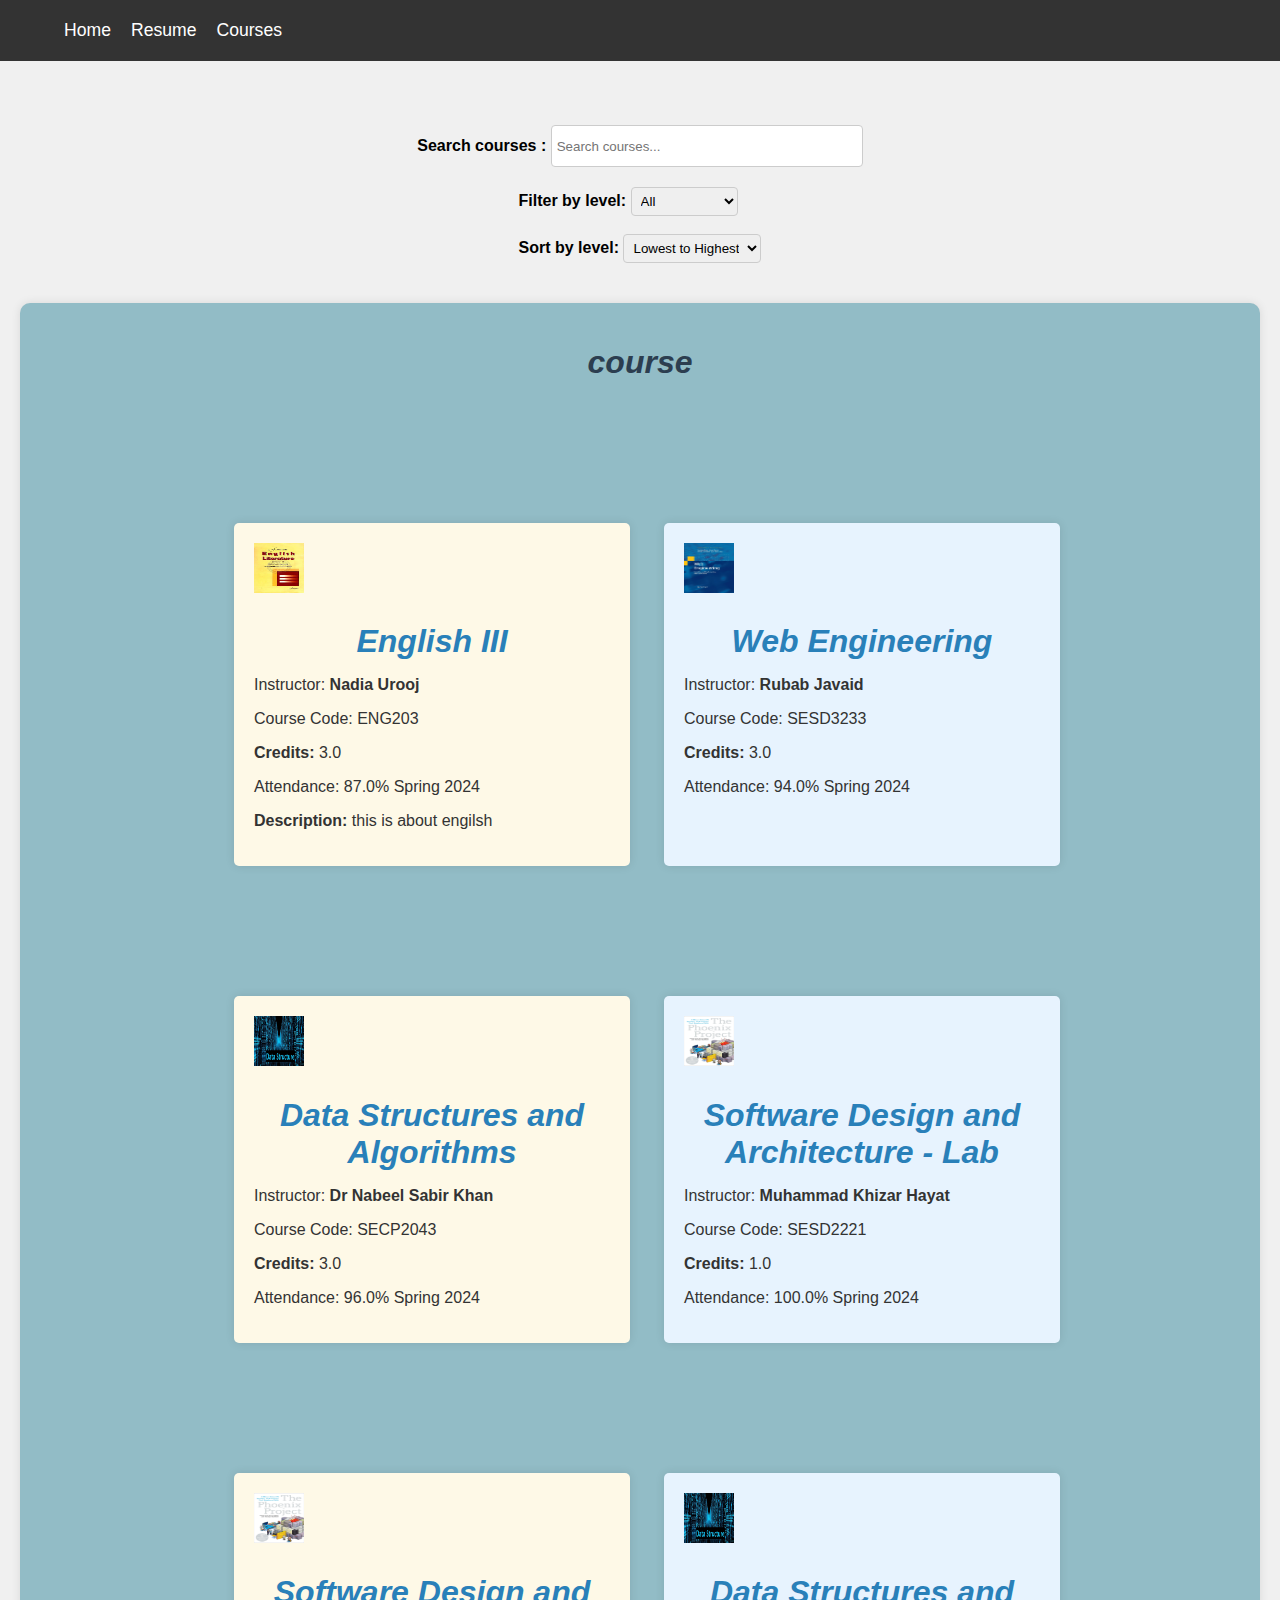
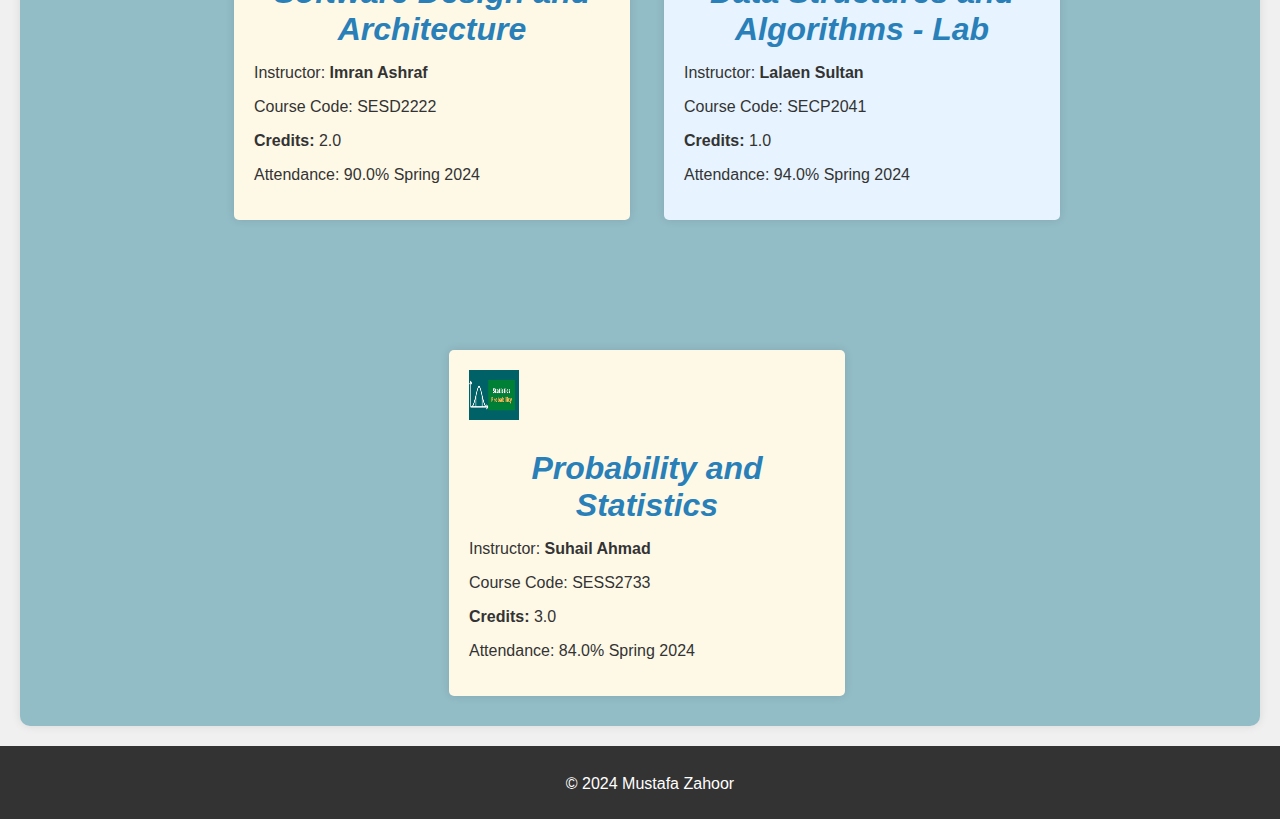
<file: courses.html>
<!DOCTYPE html>
<html lang="en">
<head>
    <meta charset="UTF-8">
    <meta name="viewport" content="width=device-width, initial-scale=1.0">
    <title>Mustafa Zahoor - Courses</title>
    <link rel="stylesheet" href="styles.css">
</head>
<body>
    <header>
        <div class="desktop">
            <ul>
                <li><a href="index.html">Home</a></li>
                <li><a href="resume.html">Resume</a></li>
                <li><a href="courses.html">Courses</a></li>
            </ul>
        </div>
    </header>
    <main>
        <div class="search-bar">
            <label for="search">Search courses :</label>
            <input type="text" placeholder="Search courses...">
        </div>
        <div class="filter-sort">
            <div class="filter">
                <label for="filter-level">Filter by level:</label>
                <select id="filter-level">
                    <option value="all">All</option>
                    <option value="beginner">Beginner</option>
                    <option value="intermediate">Intermediate</option>
                    <option value="advanced">Advanced</option>
                </select>
            </div>
            <br>
            <div class="sort">
                <label for="sort-level">Sort by level:</label>
                <select id="sort-level">
                    <option value="asc">Lowest to Highest</option>
                    <option value="desc">Highest to Lowest</option>
                </select>
            </div>
        </div>

        <div class="container">
            <h1 style="font-style: italic; font-size: xx-large;">course</h1>
            <div class="courses">
               
                <br>
                <div class="course-card">
                    <img src="English.jpeg" >
                    <h2>English III</h2>
                    <p>Instructor: <b>Nadia Urooj</b></p>
                    <p>Course Code: ENG203</p>
                    <p><strong>Credits:</strong> 3.0</p>
                    <p>Attendance: 87.0% Spring 2024</p>
                    <p><strong>Description: </strong> this is about engilsh </p>
                </div>
                <div class="course-card">
                    <img src="web.jpeg" >
                    <h2>Web Engineering</h2>
                    <p>Instructor: <b>Rubab Javaid</b></p>
                    <p>Course Code: SESD3233</p>
                    <p><strong>Credits:</strong> 3.0</p>
                    <p>Attendance: 94.0% Spring 2024</p>
                </div>
                <div class="course-card">
                    <img src="DSA.jpg" >
                    <h2>Data Structures and Algorithms</h2>
                    <p>Instructor: <b>Dr Nabeel Sabir Khan</b></p>
                    <p>Course Code: SECP2043</p>
                    <p><strong>Credits:</strong> 3.0</p>
                    <p>Attendance: 96.0% Spring 2024</p>
                </div>
                <div class="course-card">
                    <img src="SDA.jpeg" >
                    <h2>Software Design and Architecture - Lab</h2>
                    <p>Instructor: <b>Muhammad Khizar Hayat</b></p>
                    <p>Course Code: SESD2221</p>
                    <p><strong>Credits:</strong> 1.0</p>
                    <p>Attendance: 100.0% Spring 2024</p>
                </div>
                <div class="course-card">
                    <img src="SDA.jpeg" >
                    <h2>Software Design and Architecture</h2>
                    <p>Instructor: <b>Imran Ashraf</b></p>
                    <p>Course Code: SESD2222</p>
                    <p><strong>Credits:</strong> 2.0</p>
                    <p>Attendance: 90.0% Spring 2024</p>
                </div>
                <div class="course-card">
                    <img src="DSA.jpg" >
                    <h2>Data Structures and Algorithms - Lab</h2>
                    <p>Instructor: <b>Lalaen Sultan</b></p>
                    <p>Course Code: SECP2041</p>
                    <p><strong>Credits:</strong> 1.0</p>
                    <p>Attendance: 94.0% Spring 2024</p>
                </div>
                <div class="course-card">
                    <img src="prob.jpg" >
                    <h2>Probability and Statistics</h2>
                    <p>Instructor: <b>Suhail Ahmad</b></p>
                    <p>Course Code: SESS2733</p>
                    <p><strong>Credits:</strong> 3.0</p>
                    <p>Attendance: 84.0% Spring 2024</p>
                </div>
            </div>
        </div>
    </main>
    <footer>
        <p>&copy; 2024 Mustafa Zahoor</p>
    </footer>
</body>
</html>
</file>
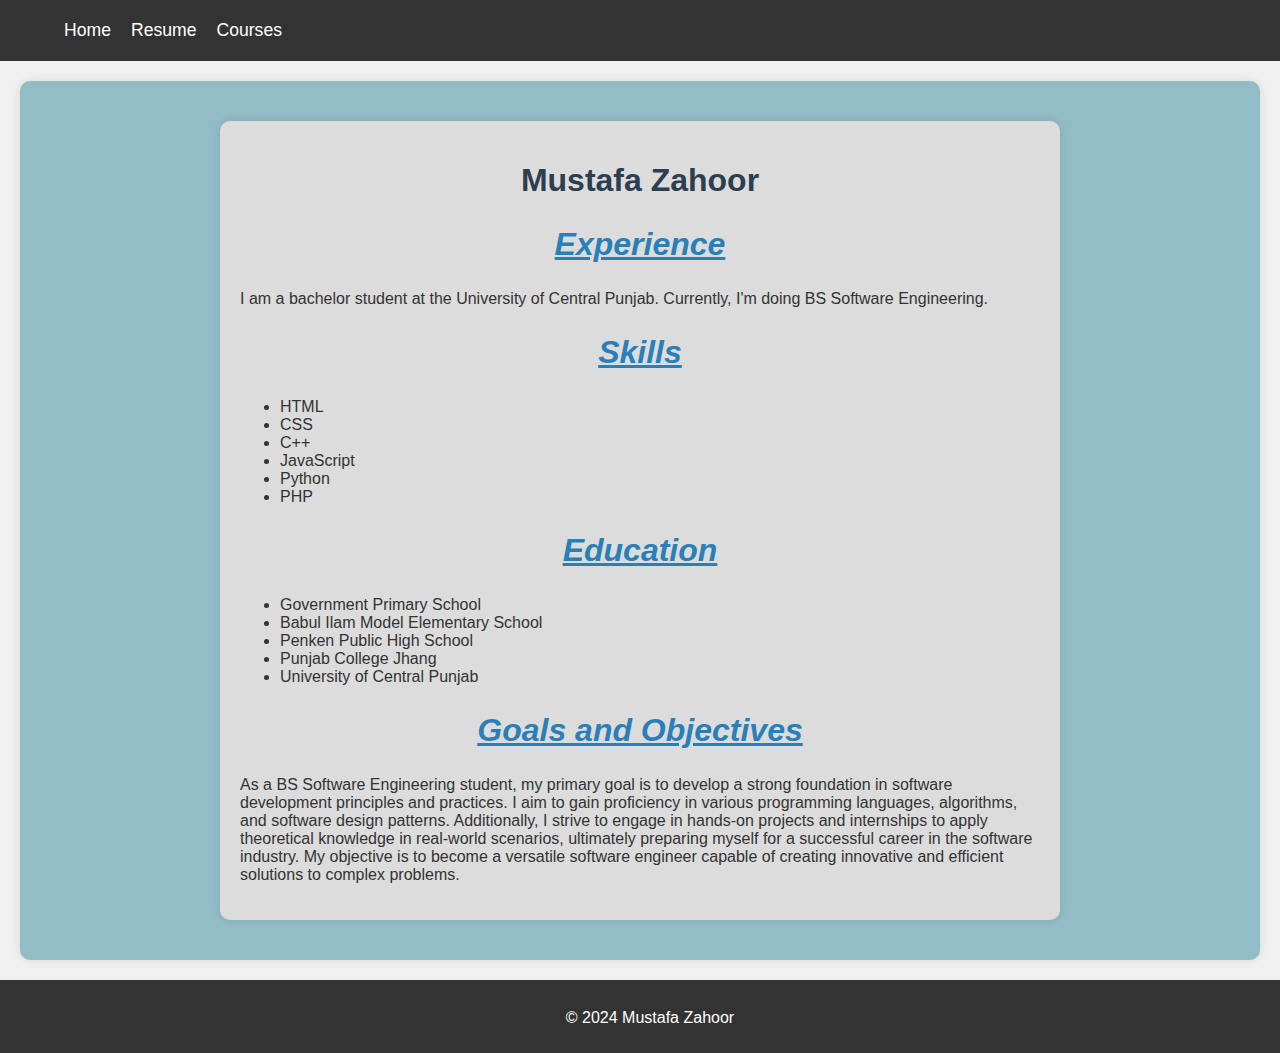
<file: resume.html>
<!DOCTYPE html>
<html lang="en">
<head>
    <meta charset="UTF-8">
    <meta name="viewport" content="width=device-width, initial-scale=1.0">
    <title>Mustafa Zahoor - Resume</title>
    <link rel="stylesheet" href="styles.css">
</head>
<body>
    <header>
       
        <nav>
            <ul>
                <li><a href="index.html">Home</a></li>
                <li><a href="resume.html">Resume</a></li>
                <li><a href="courses.html">Courses</a></li>
            </ul>
        </nav>
    </header>
    <main>
        <div class="container">
            <section class="resume">
                <h1>Mustafa Zahoor</h1>
                <h2>Experience</h2>
                <p>I am a bachelor student at the University of Central Punjab. Currently, I'm doing BS Software Engineering.</p>

                <h2>Skills</h2>
                <ul>
                    <li>HTML</li>
                    <li>CSS</li>
                    <li>C++</li>
                    <li>JavaScript</li>
                    <li>Python</li>
                    <li>PHP</li>
                </ul>

                <h2>Education</h2>
                <ul>
                    <li>Government Primary School</li>
                    <li>Babul Ilam Model Elementary School</li>
                    <li>Penken Public High School</li>
                    <li>Punjab College Jhang</li>
                    <li>University of Central Punjab</li>
                </ul>

                <h2>Goals and Objectives</h2>
                <p>As a BS Software Engineering student, my primary goal is to develop a strong foundation in software development principles and practices. I aim to gain proficiency in various programming languages, algorithms, and software design patterns. Additionally, I strive to engage in hands-on projects and internships to apply theoretical knowledge in real-world scenarios, ultimately preparing myself for a successful career in the software industry. My objective is to become a versatile software engineer capable of creating innovative and efficient solutions to complex problems.</p>
            </section>
        </div>
    </main>
    <footer>
        <p>&copy; 2024 Mustafa Zahoor</p>
    </footer>
</body>
</html>
</file>
<file: styles.css>
body {
    font-family: 'Arial', sans-serif;
    margin: 0;
    padding: 0;
    background-color: #f0f0f0;
    color: #333;
    display: flex;
    flex-direction: column;
    
}

header {
    background-color: #333;
    color: white;
    padding: 20px;
    width: 100%;
  padding-left: 5%;
  
    align-items: center;
    justify-content: space-between;
}

header img {
    border-radius: 50%;
}

nav ul, header .desktop ul {
    list-style-type: none;
    margin: 0;
    padding: 0;
    display: flex;
    gap: 20px;
}

nav ul li, header .desktop ul li {
    display: inline;
}

nav ul li a, header .desktop ul li a {
    color: white;
    text-decoration: none;
    font-size: 1.1em;
    transition: color 0.3s;
}

nav ul li a:hover, header .desktop ul li a:hover {
    color: #e74c3c;
}

.container {
    width: 100%;
    max-width: 1200px;
    margin: 20px;
    padding: 20px;
    background-color: rgb(146, 188, 198);
    border-radius: 10px;
    box-shadow: 0 0 10px rgba(0, 0, 0, 0.1);
}

main {
    display: flex;
    flex-direction: column;
    align-items: center;
}

.home {
    text-align: center;
}

.home img {
    border-radius: 50%;
}

h1 {
    color: #2c3e50;
    font-size: 2em;
    text-align: center;
  
}

h2 {
    color: #2980b9;
    font-size: 2em;
    text-align: center;
   
}

h2  {
    font-style: italic;
  text-decoration: underline;
}
h2  :hover{
    text-decoration: none;
    cursor: pointer;
}

h3 {
    color: #8e44ad;
    font-size: 1.5em;
   
}



section {
    padding: 20px;
    background-color: rgb(210, 198, 198);
    margin: 20px 0;
    border-radius: 10px;
    box-shadow: 0 0 10px rgba(0, 0, 0, 0.1);
    width: 100%;
    max-width: 1000px;
}

.courses {
    display: flex;
    flex-wrap: wrap;
    gap: 25  px;
    justify-content: center;
}

.course-card {
    padding: 20px;
    margin: 10px;
    width: calc(33% - 40px);
    border-radius: 5px;
    box-shadow: 0 0 10px rgba(0, 0, 0, 0.1);
    transition: transform 0.3s, box-shadow 0.3s;
    margin-top: 10%;
    align-items: center;
    margin-left: 2%;
}

.course-card:nth-child(odd) {
    background-color: #e7f3fe;
}

.course-card:nth-child(even) {
    background-color: #fef9e7;
}

.course-card:hover {
    transform: translateY(-10px);
    box-shadow: 0 15px 20px rgba(0, 0, 0, 0.2);
    cursor: pointer;
    background-color: rgb(165, 185, 178);
    
}


.course-card h2 {
    color: #2980b9;
    margin-bottom: 10px;
}

.resume {
    background-color: rgb(220, 220, 220);
    padding: 20px;
    margin: 20px auto;
    max-width: 800px;
    border-radius: 10px;
    box-shadow: 0 0 10px rgba(0, 0, 0, 0.1);
}

footer {
    text-align: center;
    padding: 10px;
    background-color: #333;
    color: white;
   padding-top: 1%;
    width: 100%;
   
}
.courses h2{
    align-items: center;
    text-decoration: none;
}


.course-card img{
    width: 50px;
    height: 50px;
    margin-right: 1%;

}
.sort{
   
    
    padding: 0%;
}

.search-bar {
    text-align: center;
   margin-top: 5%;
   color: rgb(0, 0, 0);
   font-weight: 700;
}

.search-bar input[type="text"] {
    width: 300px;
    height: 30px;
    padding: 5px;
    border: 1px solid #ccc;
    border-radius: 4px;
}

.filter-sort {
   
    justify-content: space-between;
   padding-bottom: 20px;
   padding: 20px;
  
 
   
}
.filter label, .sort label {
    font-weight: bold;
    color: #000000;
}

.filter select, .sort select {
    padding: 5px;
    border: 1px solid #ccc;
    border-radius: 4px;
}
</file>
